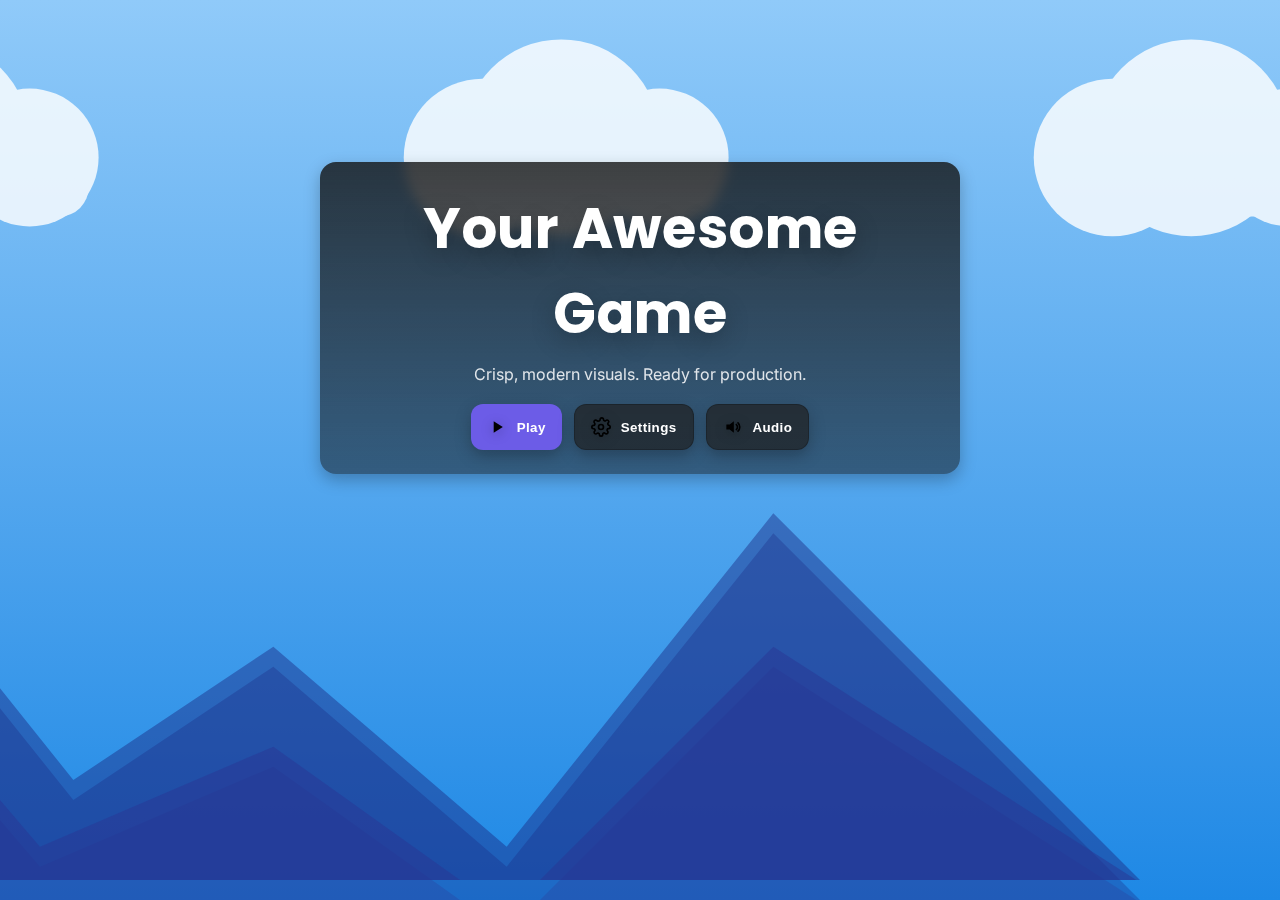
<file: web/index.html>
<!DOCTYPE html>
<html lang="en">
<head>
  <meta charset="UTF-8" />
  <meta name="viewport" content="width=device-width, initial-scale=1" />
  <title>Game Visual Shell</title>
  <link rel="preconnect" href="https://fonts.googleapis.com">
  <link rel="preconnect" href="https://fonts.gstatic.com" crossorigin>
  <link href="https://fonts.googleapis.com/css2?family=Inter:wght@400;600;700&family=Poppins:wght@600;700&display=swap" rel="stylesheet">
  <link rel="stylesheet" href="./styles.css" />
</head>
<body>
  <div id="app">
    <div class="bg sky"></div>
    <div class="bg layer mountains-back"></div>
    <div class="bg layer mountains-front"></div>
    <div class="bg layer clouds"></div>

    <div class="content">
      <div class="menu" id="menu">
        <h1 class="title">Your Awesome Game</h1>
        <p class="subtitle">Crisp, modern visuals. Ready for production.</p>
        <div class="buttons">
          <button class="btn primary" id="btn-play">
            <img src="../assets/ui/icons/play.svg" alt="Play" />
            <span>Play</span>
          </button>
          <button class="btn ghost" id="btn-settings">
            <img src="../assets/ui/icons/settings.svg" alt="Settings" />
            <span>Settings</span>
          </button>
          <button class="btn ghost" id="btn-audio">
            <img id="audio-icon" src="../assets/ui/icons/sound-on.svg" alt="Audio" />
            <span>Audio</span>
          </button>
        </div>
      </div>

      <canvas id="scene" width="1280" height="640" class="scene" aria-label="Scene"></canvas>

      <div class="hud hidden" id="hud">
        <div class="bar">
          <img class="bar-frame" src="../assets/ui/hud/health-bar-frame.svg" alt="Health Frame" />
          <div class="bar-fill-wrap">
            <img class="bar-fill" id="health-fill" src="../assets/ui/hud/health-bar-fill.svg" alt="Health" />
          </div>
        </div>
        <div class="stats">
          <div class="chip"><img src="../assets/sprites/common/coin.svg" alt="Coins" /><span id="coins">0</span></div>
          <div class="chip"><img src="../assets/sprites/common/gem.svg" alt="Gems" /><span id="gems">0</span></div>
        </div>
      </div>
    </div>
  </div>
  <script type="module" src="./main.js"></script>
</body>
</html>
</file>
<file: web/styles.css>
:root{
  --bg:#121212; --bg-elev:#1E1E1E; --text:#FFFFFF;
  --primary:#6C5CE7; --secondary:#00CEC9; --accent:#FDCB6E;
  --shadow:0 6px 16px rgba(0,0,0,.25);
}
*{box-sizing:border-box}
html,body,#app{height:100%}
body{margin:0;background:var(--bg);color:var(--text);font-family:Inter,system-ui,Segoe UI,Roboto,sans-serif;}
#app{position:relative;overflow:hidden}

.bg{position:absolute;inset:0;pointer-events:none}
.bg.sky{background: url('../assets/backgrounds/sky-gradient.svg') center/cover no-repeat;}
.bg.layer.mountains-back{background: url('../assets/backgrounds/mountains.svg') center bottom/cover no-repeat; opacity:.6}
.bg.layer.mountains-front{background: url('../assets/backgrounds/mountains.svg') center calc(100% - 20px)/cover no-repeat; opacity:.85}
.bg.layer.clouds{background: url('../assets/backgrounds/cloud.svg') repeat-x top/auto 35%; opacity:.9;}

.content{position:relative;z-index:1;display:grid;grid-template-rows:auto 1fr;align-items:start;height:100%;}
.menu{position:absolute;left:50%;top:18%;transform:translateX(-50%);text-align:center;background:linear-gradient( to bottom, rgba(18,18,18,.8), rgba(18,18,18,.5));padding:24px 28px;border-radius:16px;backdrop-filter:blur(6px);box-shadow:var(--shadow)}
.title{font-family:Poppins,Inter,sans-serif;font-size:56px;letter-spacing:.4px;margin:0 0 8px;text-shadow:0 8px 24px rgba(0,0,0,.3)}
.subtitle{opacity:.85;margin:0 0 20px}
.buttons{display:flex;gap:12px;justify-content:center}
.btn{display:inline-flex;align-items:center;gap:10px;padding:12px 16px;border-radius:12px;border:0;cursor:pointer;font-weight:600;letter-spacing:.4px;transition:transform .06s ease, filter .2s ease;box-shadow:var(--shadow)}
.btn img{width:20px;height:20px;filter:drop-shadow(0 2px 6px rgba(0,0,0,.3))}
.btn.primary{background:var(--primary);color:#fff}
.btn.ghost{background:rgba(30,30,30,.7);color:#fff;border:1px solid #00000033}
.btn:hover{filter:brightness(1.06)}
.btn:active{transform:translateY(1px) scale(.99)}

.scene{display:block;width:100%;height:50vh;max-height:640px;margin-top:auto;filter:drop-shadow(0 8px 24px rgba(0,0,0,.35));}

.hud{position:absolute;top:20px;left:20px;right:20px;display:flex;align-items:center;justify-content:space-between;gap:16px}
.hud.hidden{display:none}
.bar{position:relative;height:48px;width:320px}
.bar-frame{position:absolute;inset:0;width:100%;height:100%;}
.bar-fill-wrap{position:absolute;left:8px;top:6px;right:8px;bottom:6px;overflow:hidden;border-radius:10px}
.bar-fill{height:100%;transform-origin:left center;}
.stats{display:flex;gap:12px}
.chip{display:inline-flex;align-items:center;gap:8px;background:#2A2A2A;border:1px solid #00000033;color:#fff;border-radius:24px;padding:8px 12px;box-shadow:var(--shadow)}
.chip img{width:20px;height:20px}

@media (max-width: 720px){
  .title{font-size:36px}
  .scene{height:46vh}
  .bar{transform:scale(.9);transform-origin:left top}
}
</file>
